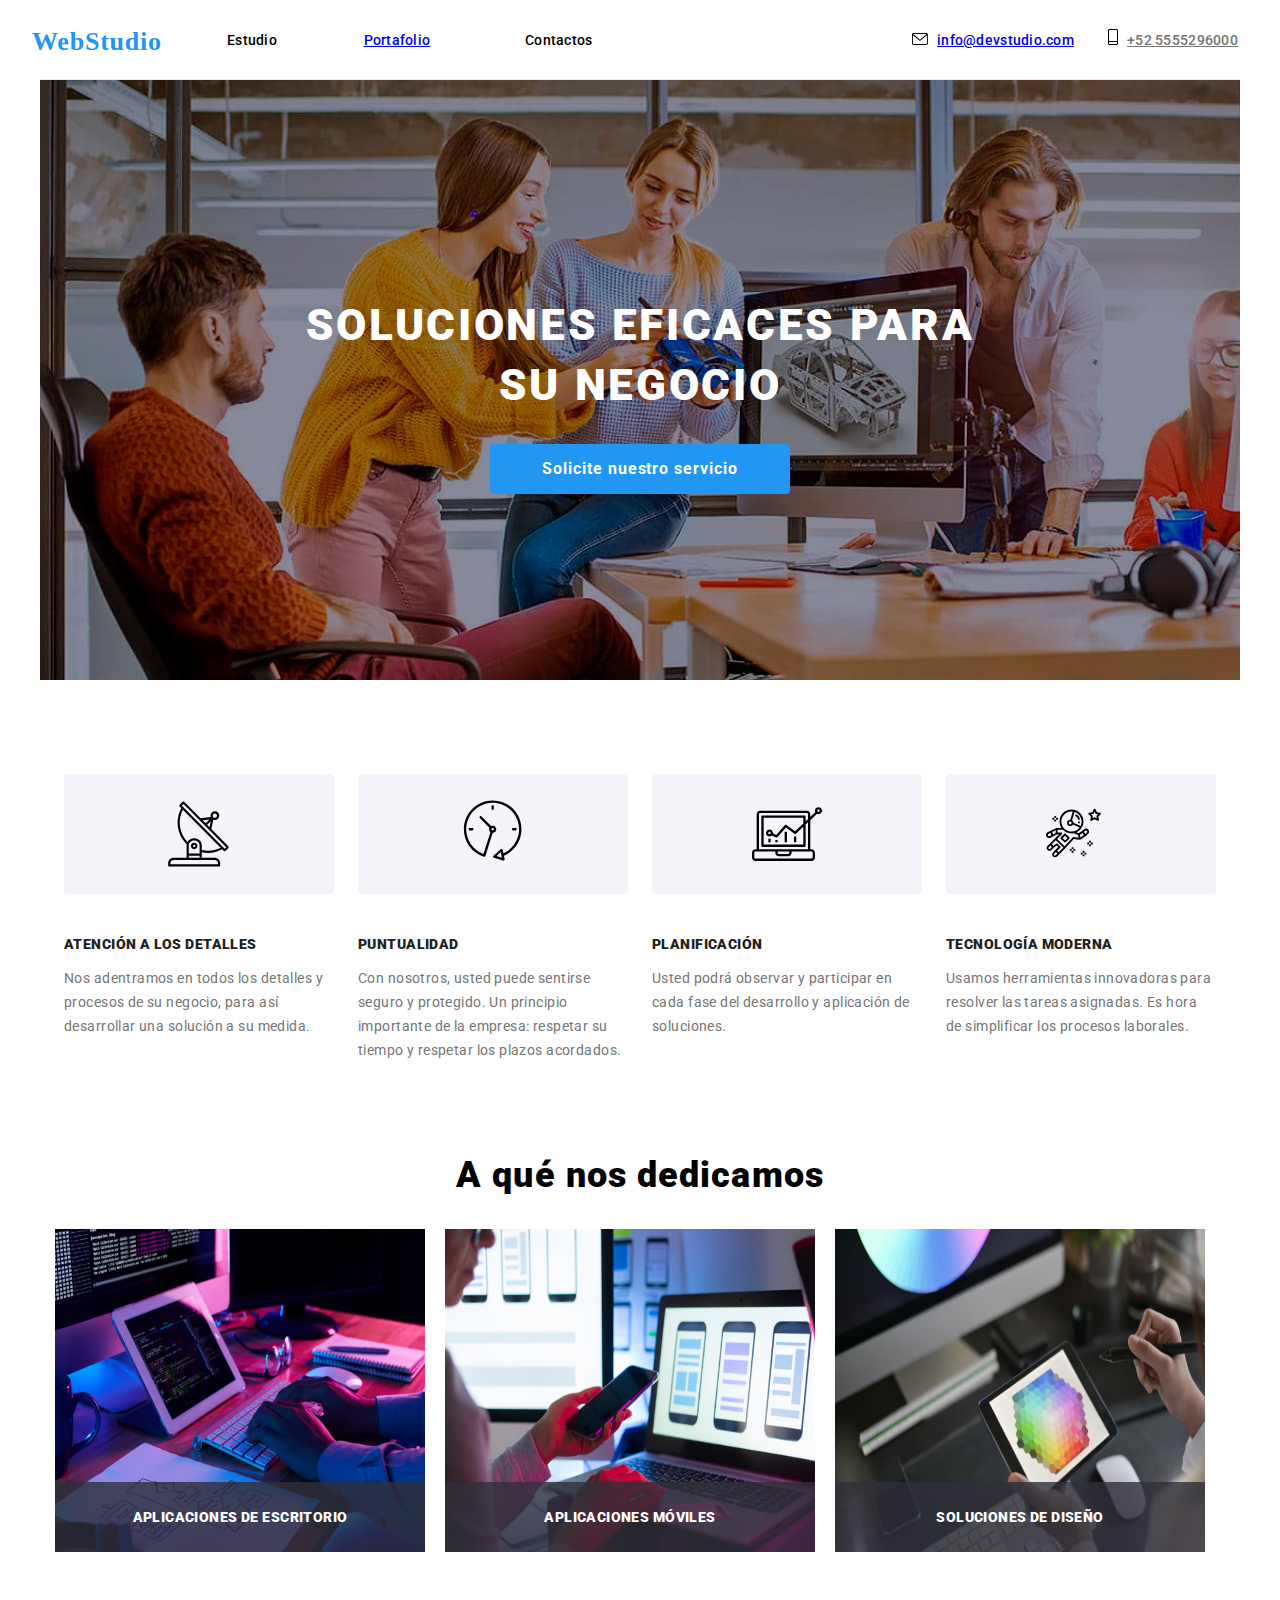
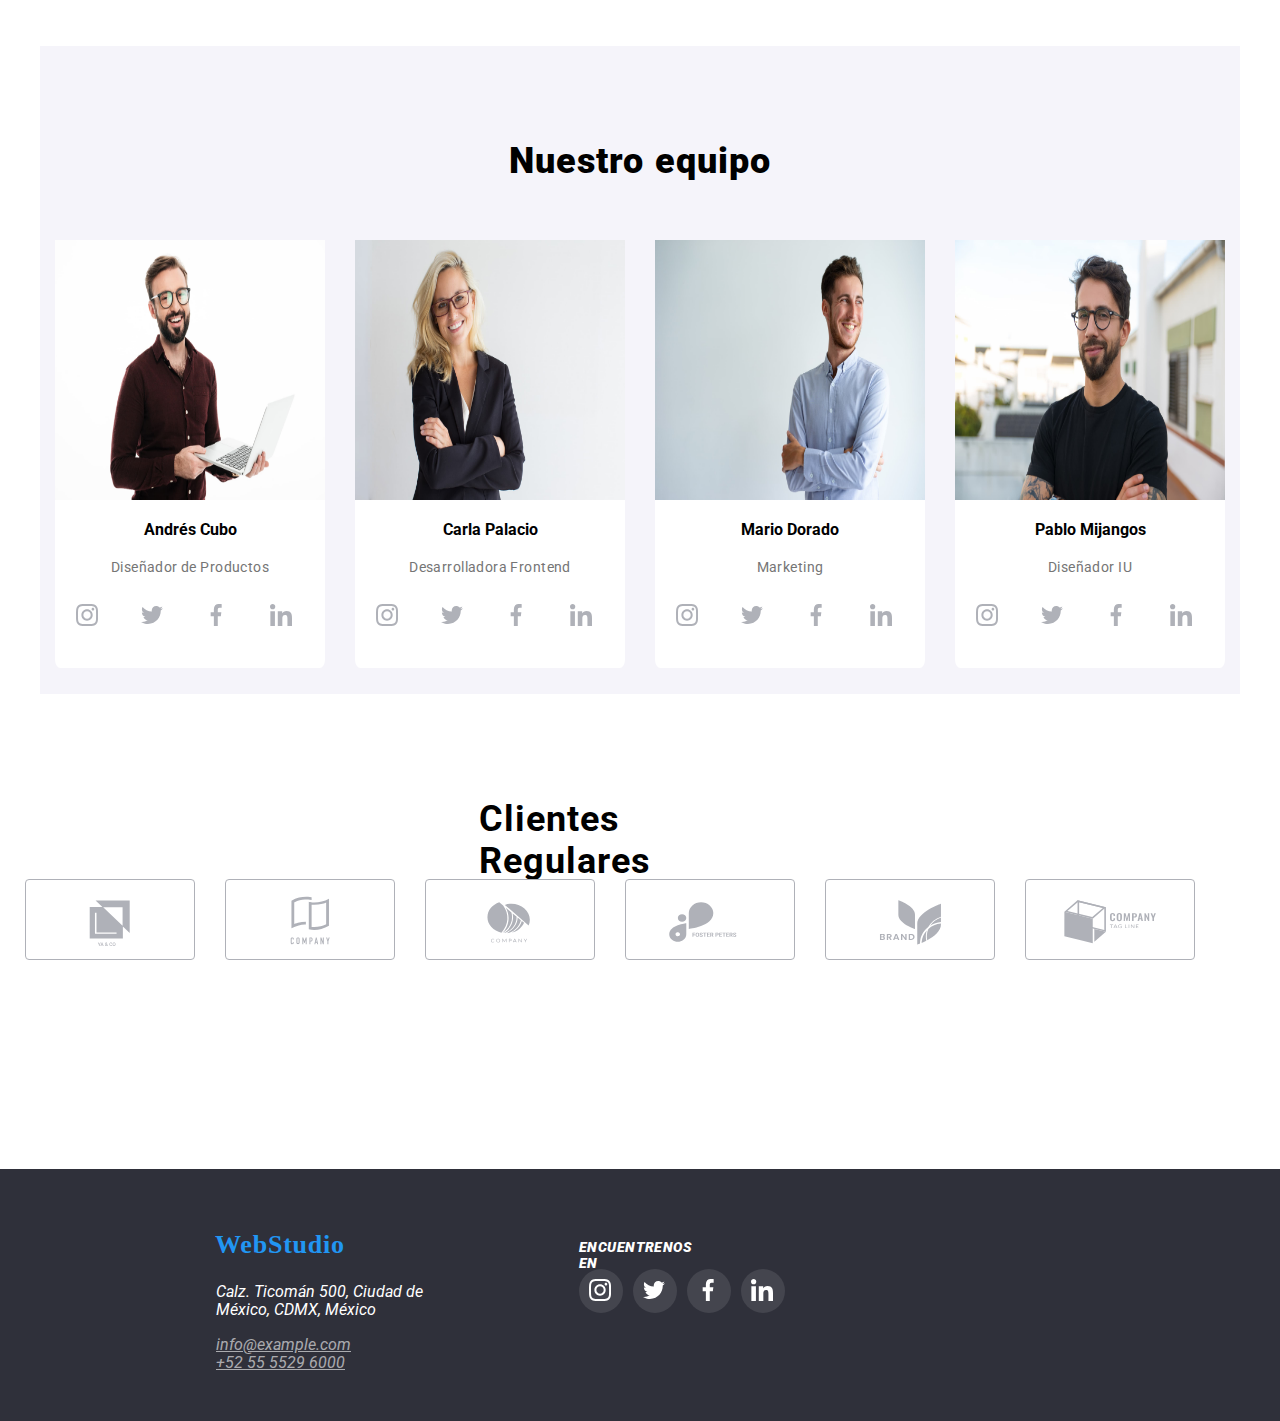
<file: index.html>
<!DOCTYPE html>
<html lang="en">

<head>
    <meta charset="UTF-8">
    <meta http-equiv="X-UA-Compatible" content="IE=edge">
    <meta name="viewport" content="width=device-width, initial-scale=1.0">
    <title>Soluciones eficaces para su Negocio</title>
    <link rel="stylesheet" href="https://cdnjs.cloudflare.com/ajax/libs/modern-normalize/1.1.0/modern-normalize.css" integrity="sha512-Y0MM+V6ymRKN2zStTqzQ227DWhhp4Mzdo6gnlRnuaNCbc+YN/ZH0sBCLTM4M0oSy9c9VKiCvd4Jk44aCLrNS5Q==" crossorigin="anonymous" referrerpolicy="no-referrer">
    <link rel="stylesheet" href="./css/styles.css">
    <style>
        @import url("https://fonts.googleapis.com/css2?family=Playfair+Display&family=Roboto:wght@500&display=swap");
    </style>
</head>

<!-- Encabezado -->

<body>
    <header>
        <nav>
            <div>
                <p class="web">WebStudio</p>
            </div>
            <div>
                <p class="estudio">Estudio</p>
            </div>
            <div>
                <a class="link1" href="portafolio.html">
                    <p class="portafolio">Portafolio</p>
                </a>
            </div>
            <div>
                <p class="contactos">Contactos</p>
            </div>
        </nav>
        <div class="iconos-contacto">
            <svg class="icono-correo"><use href="./images/icons.svg#icon-correo"></use>
          </svg>
            <a class="correo" href="mailto:info@devstudio.com">info@devstudio.com</a>
            <svg class="icono-tel"><use href="./images/icons.svg#icon-movil"></use></svg>
            <a class="tel" href="tel:+525555296000">+52 5555296000</a>
        </div>
    </header>

    <!-- Cuerpo de la página -->

    <main>
        <section class="container">
            <!--Presentación-->
            <div class="cont1">
                <h1 class="titppal">SOLUCIONES EFICACES PARA <br>SU NEGOCIO</h1>
                <button class="botppal">Solicite nuestro servicio</button>
            </div>
        </section>

        <section class="container">
            <div class="valores">
                <svg class="caja-icon">
            <use
              href="./images/icons.svg#icon-icon-antena"
              width="65px"
              height="70px"
              x="102"
              y="25"
            ></use>
          </svg>
                <svg class="caja-icon">
            <use
              href="./images/icons.svg#icon-icon-reloj"
              width="65px"
              height="70px"
              x="102"
              y="25"
            ></use>
          </svg>
                <svg class="caja-icon">
            <use href="./images/icons.svg#icon-icon-computer"></use>
          </svg>
                <svg class="caja-icon">
            <use
              href="./images/icons.svg#icon-icon-astronauta"
              width="55px"
              height="60px"
              x="100"
              y="29"
            ></use>
          </svg>
            </div>
            <div class="cont2">
                <div>
                    <h2 class="subt"><b>ATENCIÓN A LOS DETALLES</b></h2>
                    <p class="parrf">
                        Nos adentramos en todos los detalles y procesos de su negocio, para así desarrollar una solución a su medida.
                    </p>
                </div>
                <div>
                    <h2 class="subt"><b>PUNTUALIDAD</b></h2>
                    <p class="parrf">
                        Con nosotros, usted puede sentirse seguro y protegido. Un principio importante de la empresa: respetar su tiempo y respetar los plazos acordados.
                    </p>
                </div>
                <div>
                    <h2 class="subt"><b>PLANIFICACIÓN</b></h2>
                    <p class="parrf">
                        Usted podrá observar y participar en cada fase del desarrollo y aplicación de soluciones.
                    </p>
                </div>
                <div>
                    <h2 class="subt"><b>TECNOLOGÍA MODERNA</b></h2>
                    <p class="parrf">
                        Usamos herramientas innovadoras para resolver las tareas asignadas. Es hora de simplificar los procesos laborales.
                    </p>
                </div>
            </div>
        </section>

        <!--Servicios-->
        <section class="container">
            <div class="images1">
                <div>
                    <h2 class="tit2"><b>A qué nos dedicamos</b></h2>
                </div>
                <div class="fila-servicios">
                    <div class="t1">
                        <img class="margen1" src="images/desktop.jpeg" alt="Desktop " width="370" height="323">
                        <div class="caja-texto">
                            <b>APLICACIONES DE ESCRITORIO</b>
                        </div>
                    </div>
                    <div class="t1">
                        <img class="margen1" src="images/laptop.jpeg" alt="laptop " width="370" height="323">
                        <div class="caja-texto">
                            <b>APLICACIONES MÓVILES</b>
                        </div>
                    </div>
                    <div class="t1">
                        <img class="margen1" src="images/tablet.jpeg" alt="tablet " width="370" height="323">
                        <div class="caja-texto">
                            <b>SOLUCIONES DE DISEÑO</b>
                        </div>
                    </div>
                </div>
            </div>



        </section>

        <!--Equipo de Trabajo-->

        <section class="container">
            <div class="cont3">
                <div>
                    <h2 class="tit3"><b>Nuestro equipo</b></h2>
                </div>
                <div class="personas">
                    <div class="tarjeta">
                        <div>
                            <img src="images/person1.jpeg" alt="Person1" width="270" height="260">
                        </div>
                        <div>
                            <p><b>Andrés Cubo</b></p>
                            <p class="parrf">Diseñador de Productos</p>
                        </div>
                        <div class="fila-icons">
                            <svg class="icon">
                  <use
                    href="./images/icons.svg#icon-icon-instagram"
                    width="22px"
                    height="22px"
                    x="10"
                    y="10"
                  ></use>
                </svg>
                            <svg class="icon">
                  <use
                    href="./images/icons.svg#icon-icon-twitter"
                    width="22px"
                    height="22px"
                    x="10"
                    y="10"
                  ></use>
                </svg>
                            <svg class="icon">
                  <use
                    href="./images/icons.svg#icon-icon-facebook"
                    width="22px"
                    height="22px"
                    x="10"
                    y="10"
                  ></use>
                </svg>
                            <svg class="icon">
                  <use
                    href="./images/icons.svg#icon-icon-linkedin"
                    width="22px"
                    height="22px"
                    x="10"
                    y="10"
                  ></use>
                </svg>
                        </div>
                    </div>
                    <div class="tarjeta">
                        <div>
                            <img src="images/person2.jpeg " alt="Person2" width="270" height="260">
                        </div>
                        <div>
                            <p><b>Carla Palacio</b></p>
                            <p class="parrf">Desarrolladora Frontend</p>
                            <div class="fila-icons">
                                <svg class="icon">
                    <use
                      href="./images/icons.svg#icon-icon-instagram"
                      width="22px"
                      height="22px"
                      x="10"
                      y="10"
                    ></use>
                  </svg>
                                <svg class="icon">
                    <use
                      href="./images/icons.svg#icon-icon-twitter"
                      width="22px"
                      height="22px"
                      x="10"
                      y="10"
                    ></use>
                  </svg>
                                <svg class="icon">
                    <use
                      href="./images/icons.svg#icon-icon-facebook"
                      width="22px"
                      height="22px"
                      x="10"
                      y="10"
                    ></use>
                  </svg>
                                <svg class="icon">
                    <use
                      href="./images/icons.svg#icon-icon-linkedin"
                      width="22px"
                      height="22px"
                      x="10"
                      y="10"
                    ></use>
                  </svg>
                            </div>
                        </div>
                    </div>
                    <div class="tarjeta">
                        <div>
                            <img src="images/person3.jpeg" alt="Person3" width="270" height="260">
                        </div>
                        <div>
                            <p><b>Mario Dorado</b></p>
                            <p class="parrf">Marketing</p>
                        </div>
                        <div class="fila-icons">
                            <svg class="icon">
                  <use
                    href="./images/icons.svg#icon-icon-instagram"
                    width="22px"
                    height="22px"
                    x="10"
                    y="10"
                  ></use>
                </svg>
                            <svg class="icon">
                  <use
                    href="./images/icons.svg#icon-icon-twitter"
                    width="22px"
                    height="22px"
                    x="10"
                    y="10"
                  ></use>
                </svg>
                            <svg class="icon">
                  <use
                    href="./images/icons.svg#icon-icon-facebook"
                    width="22px"
                    height="22px"
                    x="10"
                    y="10"
                  ></use>
                </svg>
                            <svg class="icon">
                  <use
                    href="./images/icons.svg#icon-icon-linkedin"
                    width="22px"
                    height="22px"
                    x="10"
                    y="10"
                  ></use>
                </svg>
                        </div>
                    </div>
                    <div class="tarjeta">
                        <div>
                            <img src="images/person4.jpeg" alt="Person4" width="270" height="260">
                        </div>
                        <div>
                            <p><b>Pablo Mijangos</b></p>
                            <p class="parrf">Diseñador IU</p>
                        </div>
                        <div class="fila-icons">
                            <svg class="icon">
                  <use
                    href="./images/icons.svg#icon-icon-instagram"
                    width="22px"
                    height="22px"
                    x="10"
                    y="10"
                  ></use>
                </svg>
                            <svg class="icon">
                  <use
                    href="./images/icons.svg#icon-icon-twitter"
                    width="22px"
                    height="22px"
                    x="10"
                    y="10"
                  ></use>
                </svg>
                            <svg class="icon">
                  <use
                    href="./images/icons.svg#icon-icon-facebook"
                    width="22px"
                    height="22px"
                    x="10"
                    y="10"
                  ></use>
                </svg>
                            <svg class="icon">
                  <use
                    href="./images/icons.svg#icon-icon-linkedin"
                    width="22px"
                    height="22px"
                    x="10"
                    y="10"
                  ></use>
                </svg>
                        </div>
                    </div>
                </div>
            </div>
        </section>

        <section class="container">
            <div class="clientes">
                <div>
                    <h2 class="tit4">Clientes Regulares</h2>
                </div>
                <div class="iconos-clientes">
                    <svg class="icon-client">
              <use href="./images/icons.svg#icon-icon-client1"></use>
            </svg>
                    <svg class="icon-client">
              <use href="./images/icons.svg#icon-icon-client2"></use>
            </svg>
                    <svg class="icon-client">
              <use href="./images/icons.svg#icon-icon-client3"></use>
            </svg>
                    <svg class="icon-client">
              <use href="./images/icons.svg#icon-icon-client4"></use>
            </svg>
                    <svg class="icon-client">
              <use href="./images/icons.svg#icon-icon-client5"></use>
            </svg>
                    <svg class="icon-client">
              <use href="./images/icons.svg#icon-icon-client6"></use>
            </svg>
                </div>
            </div>
        </section>
    </main>

    <footer>
        <h2 class="web-final">WebStudio</h2>
        <address>
        <ul class="direccion">
          <li>
            <p class="lugar">
              Calz. Ticomán 500, Ciudad de <br>México, CDMX, México
            </p>
          </li>
          <li>
            <a href="mailto:info@example.com " class="info">info@example.com</a>
          </li>
          <li>
            <a href="tel:+525555296000 " class="info">+52 55 5529 6000</a>
          </li>
        </ul>
        <div>
          <div>
            <p class="encuentrenos"><b>ENCUENTRENOS EN</b></p>
          </div>
          <div class="fila-icons-piepagina">
            <svg class="icon-p">
              <use
                href="./images/icons.svg#icon-icon-instagram"
                width="22px"
                height="22px"
                x="10"
                y="10"
              ></use>
            </svg>
            <svg class="icon-p">
              <use
                href="./images/icons.svg#icon-icon-twitter"
                width="22px"
                height="22px"
                x="10"
                y="10"
              ></use>
            </svg>
            <svg class="icon-p">
              <use
                href="./images/icons.svg#icon-icon-facebook"
                width="22px"
                height="22px"
                x="10"
                y="10"
              ></use>
            </svg>
            <svg class="icon-p">
              <use
                href="./images/icons.svg#icon-icon-linkedin"
                width="22px"
                height="22px"
                x="10"
                y="10"
              ></use>
            </svg>
          </div>
        </div>
      </address>
    </footer>
</body>

</html>
</file>
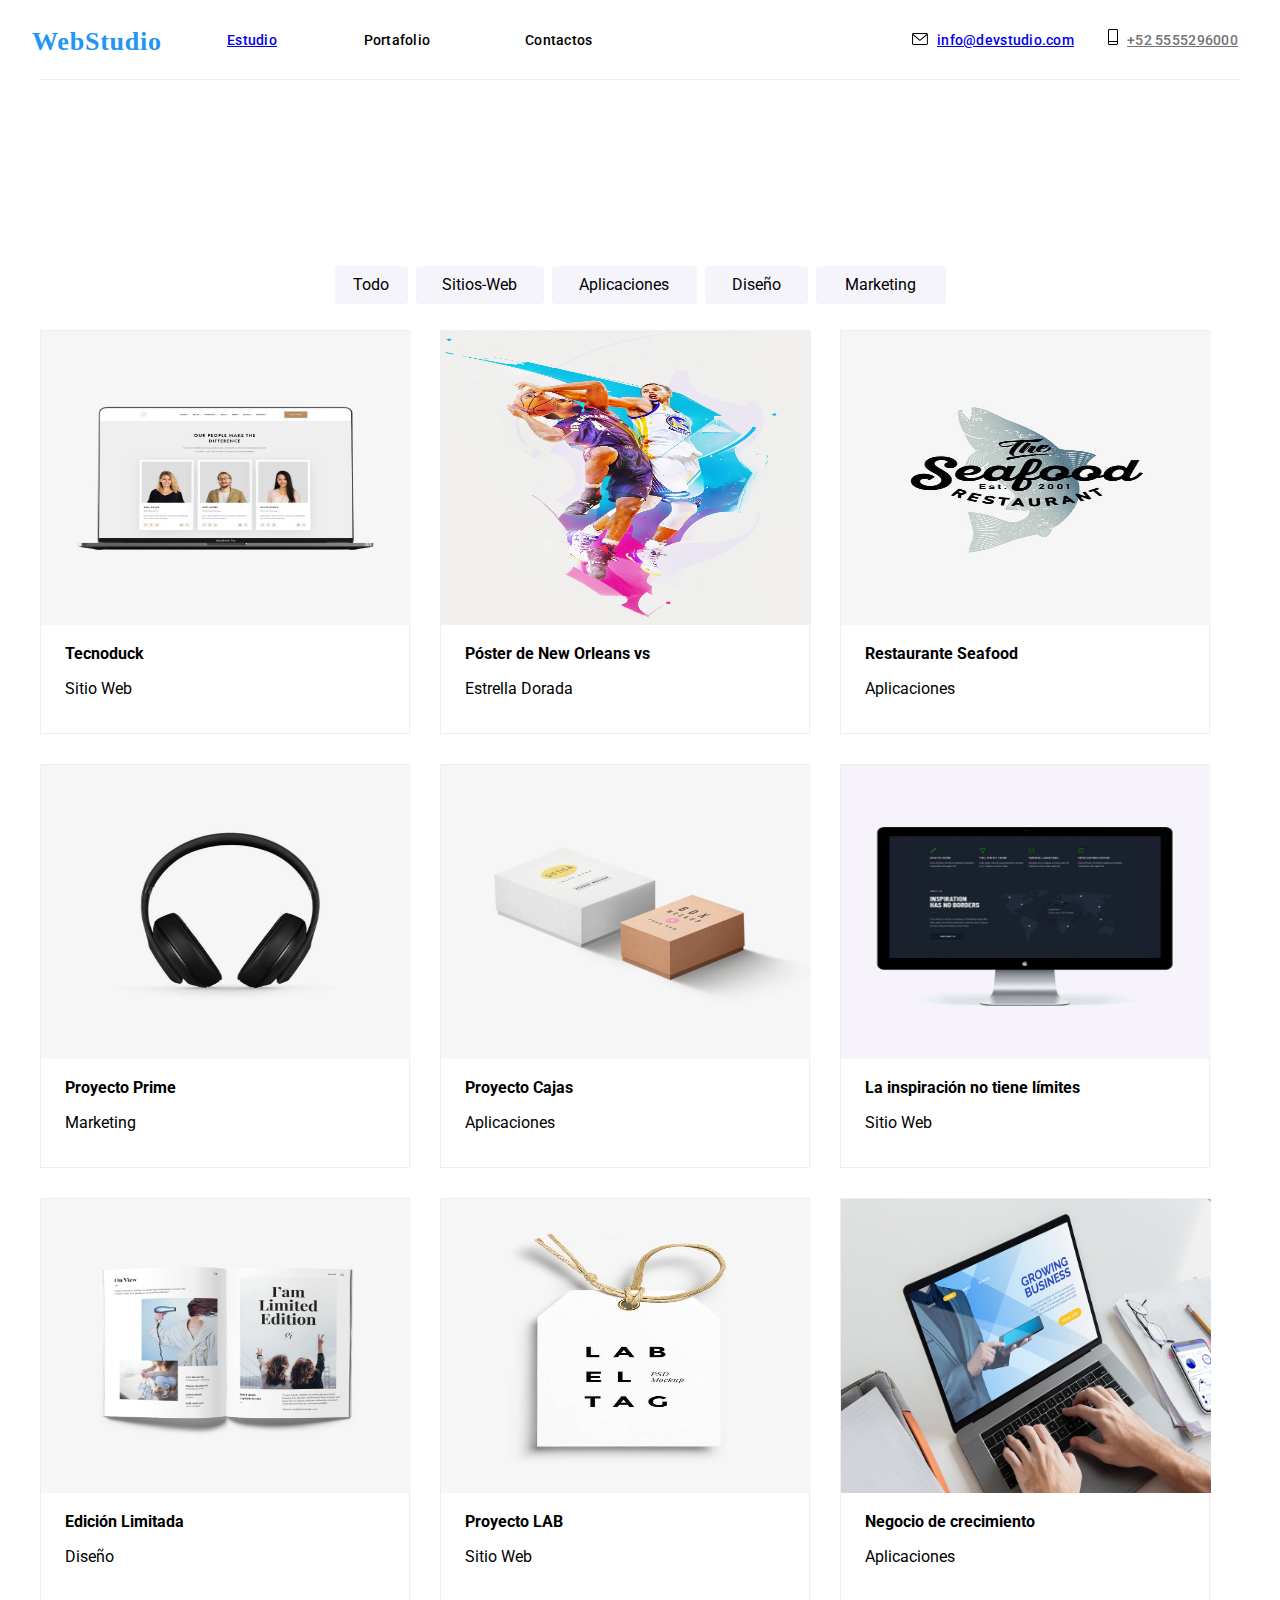
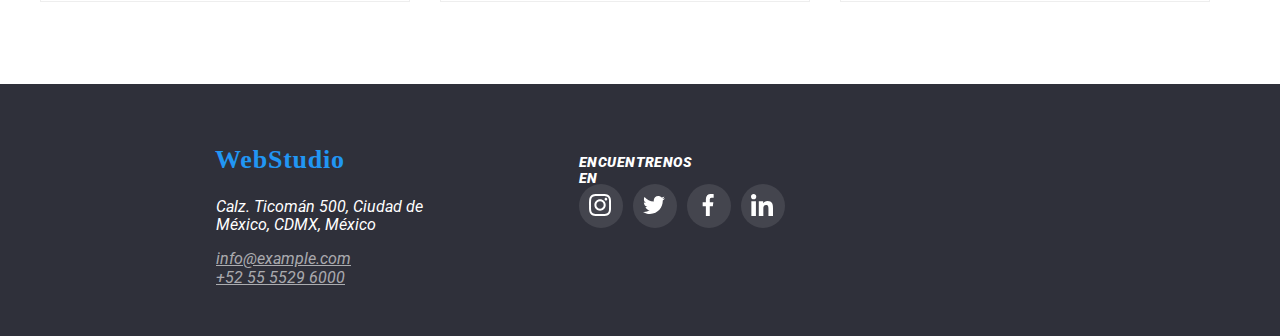
<file: portafolio.html>
<!DOCTYPE html>
<html lang="en">

<head>
    <meta charset="UTF-8">
    <meta http-equiv="X-UA-Compatible" content="IE=edge">
    <meta name="viewport" content="width=device-width, initial-scale=1.0">
    <title>Soluciones eficaces para su Negocio</title>
    <link rel="stylesheet" href="https://cdnjs.cloudflare.com/ajax/libs/modern-normalize/1.1.0/modern-normalize.css" integrity="sha512-Y0MM+V6ymRKN2zStTqzQ227DWhhp4Mzdo6gnlRnuaNCbc+YN/ZH0sBCLTM4M0oSy9c9VKiCvd4Jk44aCLrNS5Q==" crossorigin="anonymous" referrerpolicy="no-referrer">
    <link rel="stylesheet " href="./css/styles.css ">
    <style>
        @import url("https://fonts.googleapis.com/css2?family=Playfair+Display&family=Roboto:wght@500&display=swap ");
    </style>
    <link rel="stylesheet " href="https://cdnjs.cloudflare.com/ajax/libs/font-awesome/4.7.0/css/font-awesome.min.css ">
</head>

<body>
    <header>
        <nav>
            <div>
                <p class="web">WebStudio</p>
            </div>
            <div>
                <a class="link1" href="index.html ">
                    <p class="estudio">Estudio</p>
                </a>
            </div>
            <div>
                <a>
                    <p class="portafolio">Portafolio</p>
                </a>
            </div>
            <div>
                <p class="contactos">Contactos</p>
            </div>
        </nav>
        <div>
            <svg class="icono-correo"><use href="./images/icons.svg#icon-correo"></use>
          </svg>
            <a class="correo" href="mailto:info@devstudio.com">info@devstudio.com</a>
            <svg class="icono-tel"><use href="./images/icons.svg#icon-movil"></use></svg>
            <a class="tel" href="tel:+525555296000">+52 5555296000</a>

        </div>
    </header>

    <main>
        <section class="container">
            <div class="botones">
                <button class="primerboton">Todo</button>
                <button class="sitiosweb">Sitios-Web</button>
                <button class="aplicaciones">Aplicaciones</button>
                <button class="diseño">Diseño</button>
                <button class="marketing">Marketing</button>
            </div>
        </section>

        <section class="container">
            <div class="filatarjetas1">
                <div class="tarjeta2">
                    <img src="./images/people.jpeg " width="370" height="294" alt="People">
                    <p class="etiqueta"><b>Tecnoduck</b></p>
                    <p class="etiqueta">Sitio Web</p>
                </div>
                <div class="tarjeta2">
                    <img src="./images/sports.jpeg " width="370" height="294" alt="Sports">
                    <p class="etiqueta"><b>Póster de New Orleans vs</b></p>
                    <p class="etiqueta">Estrella Dorada</p>
                </div>
                <div class="tarjeta2">
                    <img src="./images/seafood.jpeg " width="370" height="294" alt="Restaurant">
                    <p class="etiqueta"><b>Restaurante Seafood</b></p>
                    <p class="etiqueta">Aplicaciones</p>
                </div>
            </div>

            <div class="filatarjetas2">
                <div class="tarjeta2">
                    <img src="./images/audio.jpeg " width="370" height="294" alt="People">
                    <p class="etiqueta"><b>Proyecto Prime</b></p>
                    <p class="etiqueta">Marketing</p>
                </div>
                <div class="tarjeta2">
                    <img src="./images/boxes.jpeg " width="370" height="294" alt="People">
                    <p class="etiqueta"><b>Proyecto Cajas</b></p>
                    <p class="etiqueta">Aplicaciones</p>
                </div>
                <div class="tarjeta2">
                    <img src="./images/computer.jpeg " width="370" height="294" alt="People">
                    <p class="etiqueta"><b>La inspiración no tiene límites</b></p>
                    <p class="etiqueta">Sitio Web</p>
                </div>
            </div>

            <div class="filatarjetas3">
                <div class="tarjeta2">
                    <img src="./images/magazine.jpeg " width="370" height="294" alt="People">
                    <p class="etiqueta"><b>Edición Limitada</b></p>
                    <p class="etiqueta">Diseño</p>
                </div>
                <div class="tarjeta2">
                    <img src="./images/tag.jpeg " width="370" height="294" alt="People">
                    <p class="etiqueta"><b>Proyecto LAB</b></p>
                    <p class="etiqueta">Sitio Web</p>
                </div>
                <div class="tarjeta2">
                    <img src="./images/laptop2.jpeg " width="370" height="294" alt="People">
                    <p class="etiqueta"><b>Negocio de crecimiento</b></p>
                    <p class="etiqueta">Aplicaciones</p>
                </div>
            </div>
        </section>
    </main>

    <footer>
        <h2 class="web-final">WebStudio</h2>
        <address>
        <ul class="direccion">
          <li>
            <p class="lugar">
              Calz. Ticomán 500, Ciudad de <br>México, CDMX, México
            </p>
          </li>
          <li>
            <a href="mailto:info@example.com " class="info">info@example.com</a>
          </li>
          <li>
            <a href="tel:+525555296000 " class="info">+52 55 5529 6000</a>
          </li>
        </ul>
        <div>
          <div>
            <p class="encuentrenos"><b>ENCUENTRENOS EN</b></p>
          </div>
          <div class="fila-icons-piepagina">
            <svg class="icon-p">
              <use
                href="./images/icons.svg#icon-icon-instagram"
                width="22px"
                height="22px"
                x="10"
                y="10"
              ></use>
            </svg>
            <svg class="icon-p">
              <use
                href="./images/icons.svg#icon-icon-twitter"
                width="22px"
                height="22px"
                x="10"
                y="10"
              ></use>
            </svg>
            <svg class="icon-p">
              <use
                href="./images/icons.svg#icon-icon-facebook"
                width="22px"
                height="22px"
                x="10"
                y="10"
              ></use>
            </svg>
            <svg class="icon-p">
              <use
                href="./images/icons.svg#icon-icon-linkedin"
                width="22px"
                height="22px"
                x="10"
                y="10"
              ></use>
            </svg>
          </div>
        </div>
      </address>
    </footer>
</body>

</html>
</file>
<file: css/styles.css>
/*---------------------------------------Global */

*,
*::before,
*::after {
    box-sizing: border-box;
}

body {
    font-family: "Roboto", sans-serif;
}

header {
    width: 1200px;
    height: 80px;
    margin-left: auto;
    margin-right: auto;
    display: flex;
    justify-content: center;
    align-items: center;
    border-bottom: 1px solid #ECECEC
}


/*----------------------------------------Títulos,párrafos*/


/*------------------------------------------Encabezado*/

.web {
    height: 31px;
    width: 145px;
    left: 215px;
    top: 24px;
    font-family: Raleway;
    font-size: 26px;
    font-weight: 700;
    line-height: 31px;
    letter-spacing: 0.03em;
    color: #2196f3;
    margin-left: -60px
}

nav {
    display: flex;
    justify-content: space-evenly;
    height: 80px;
    width: 600px;
    left: 0px;
    top: 80px;
}

.estudio {
    height: 16px;
    width: 49px;
    left: 453px;
    top: 32px;
    font-weight: 500;
    font-size: 18px;
    margin-right: 50px;
    font-size: 14px;
    line-height: 16px;
    letter-spacing: 0.02em;
    margin-top: 32px;
    margin-bottom: 32px;
    margin-right: 37.5px;
}

.estudio:hover {
    color: #2196f3;
}

.portafolio {
    height: 16px;
    width: 65px;
    left: 552px;
    top: 32px;
    font-size: 14px;
    font-weight: 500;
    line-height: 16px;
    letter-spacing: 0.02em;
    text-align: left;
    margin-top: 32px;
    margin-bottom: 32px;
    margin-right: 46.5px;
}


/* .link1 {
    text-decoration: underline 2px #2196F3
}
 */

.portafolio:hover {
    color: #2196f3;
}

.contactos {
    height: 16px;
    width: 67px;
    left: 667px;
    top: 32px;
    font-family: Roboto;
    font-size: 14px;
    font-weight: 500;
    line-height: 16px;
    letter-spacing: 0.02em;
    text-align: left;
    margin-top: 32px;
    margin-bottom: 32px;
}

.contactos:hover {
    color: #2196f3;
}

.icono-correo {
    height: 12px;
    width: 16px;
    left: 1052px;
    top: 34px;
    border-radius: 0px;
    margin-left: 270px;
    margin-right: 5px;
}

.correo {
    height: 16px;
    width: 135px;
    left: 1078px;
    top: 32px;
    font-size: 14px;
    font-weight: 500;
    line-height: 16px;
    letter-spacing: 0.02em;
}

.icono-correo:hover::before,
.icono-correo::after {
    content: "";
    display: inline-block;
    fill: #2196F3;
    color: #2196F3
}


/* .correo::after :hover { */


/* fill: #2196F3 */


/* } */


/*  */


/* .correo:hover { */


/* color: #2196f3; */


/* } */

.icono-tel {
    height: 16px;
    width: 10px;
    left: 1243px;
    top: 32px;
    border-radius: 0px;
    margin-left: 30px;
    margin-right: 5px;
}

.tel {
    height: 16px;
    width: 118px;
    left: 1263px;
    top: 32px;
    font-size: 14px;
    font-weight: 500;
    line-height: 16px;
    letter-spacing: 0.02em;
    color: #757575;
}

.icono-tel:hover {
    fill: #2196F3
}

.tel:hover {
    color: #2196F3;
}


/*----------------------------------Secciones*/

.container {
    width: 1200px;
    margin-left: auto;
    margin-right: auto;
}

button {
    display: flex;
    justify-content: center;
    align-items: center;
    height: 38px;
    width: 128px;
    left: 576px;
    top: 186px;
    border-radius: 4px;
    border: none;
    background: #f5f4fa;
}

.primerBoton {
    width: 73px;
    height: 38px;
    background-color: #2196f3;
    color: white;
}

.primerBoton:hover {
    text-decoration: underline;
}

.cont1 {
    height: 600px;
    left: -4px;
    top: 80px;
    border-radius: 0px;
    background-image: url("../images/Imagenfondo.jpeg");
    display: flex;
    flex-direction: column;
    justify-content: center;
    align-items: center;
    margin-bottom: 94px;
    text-align: center;
    color: white;
}

.titppal {
    font-family: Roboto;
    font-size: 44px;
    font-weight: 900;
    line-height: 60px;
    letter-spacing: 0.06em;
}

.botppal {
    height: 50px;
    width: 300px;
    left: 666px;
    top: 430px;
    border-radius: 4px;
    padding: 10px 32px 10px 32px;
    background-color: #2196f3;
    color: white;
    font-family: Roboto;
    font-size: 16px;
    font-weight: 700;
    line-height: 30px;
    letter-spacing: 0.06em;
}


/*-----------------------Valor agregado*/

.valores {
    display: flex;
    justify-content: space-evenly;
    align-items: center;
    margin-bottom: 30px;
}

.caja-icon {
    height: 120px;
    width: 270px;
    left: 206px;
    top: 769px;
    border-radius: 4px;
    background: #F5F4FA;
}

.cont2 {
    display: flex;
    flex-direction: row;
    justify-content: space-evenly;
    text-align: left;
    margin-bottom: 99px;
}

.subt {
    height: 16px;
    width: 270px;
    left: 206px;
    top: 919px;
    border-radius: nullpx;
    font-size: 14px;
    font-weight: 700;
    line-height: 16px;
    letter-spacing: 0.03em;
    text-align: left;
    color: #212121;
}

.parrf {
    height: 75px;
    width: 270px;
    left: 815px;
    top: 801px;
    font-family: Roboto;
    font-size: 14px;
    font-weight: 400;
    line-height: 24px;
    letter-spacing: 0.03em;
    color: #757575;
}

.images1 {
    margin-bottom: 94px;
    text-align: center;
}

.margen1 {
    margin-right: 20px;
}

.fila-servicios {
    display: flex;
    justify-content: center;
}

.t1 {
    display: flex;
    flex-direction: column;
}

.caja-texto {
    height: 70px;
    width: 370px;
    border-radius: 0px;
    background: rgba(47, 48, 58, 0.8);
    font-size: 14px;
    font-weight: 700;
    line-height: 16px;
    letter-spacing: 0.03em;
    color: #FFFFFF;
    display: flex;
    align-items: center;
    justify-content: center;
    text-align: center;
    margin-top: -70px;
}


/*--------------------Listado del personal*/

.cont3 {
    height: 648px;
    width: 1200px;
    left: 0px;
    top: 1510px;
    border-radius: 0px;
    background: #f5f4fa;
    justify-content: space-between;
    align-items: center;
    text-align: center;
}

.personas {
    height: 708px;
    display: flex;
    justify-content: space-around;
    margin-top: 50px;
}

.tit2 {
    height: 46px;
    width: auto;
    font-family: Roboto;
    font-size: 36px;
    font-weight: 700;
    line-height: 42px;
    letter-spacing: 0.03em;
}

.tit3 {
    height: 42px;
    width: auto;
    left: 669px;
    top: 1604px;
    font-family: Roboto;
    font-size: 36px;
    font-weight: 700;
    line-height: 42px;
    letter-spacing: 0.03em;
    padding-top: 94px;
    padding-bottom: 50px;
}

.tarjeta {
    height: 428px;
    width: 270px;
    left: 208px;
    top: 1696px;
    border-radius: 2%;
    background: #ffffff;
}

.tarjeta:hover {
    box-shadow: 0px 2px 1px 0px #00000033;
    box-shadow: 0px 1px 1px 0px #00000024;
    box-shadow: 0px 1px 3px 0px #0000001f;
}

.fila-icons {
    display: flex;
    justify-content: space-evenly;
    margin-top: -50px;
}

.icon {
    height: 44px;
    width: 44px;
    left: 0px;
    top: 0px;
    border-radius: 100px;
    align-content: center;
    margin-right: 10px;
    fill: #AFB1B8;
}

.icon:hover {
    background-color: #2196f3;
    fill: white
}


/*--------------------segunda página-Verticales de Negocio*/

.botones {
    display: flex;
    justify-content: center;
    align-content: center;
    height: 200px;
    top: 186px;
    left: 495px;
}

.primerboton {
    height: 38px;
    width: 73px;
    left: 495px;
    top: 186px;
    border-radius: 4px;
    margin-right: 8px;
    margin-top: 186px;
}

.sitiosweb {
    height: 38px;
    width: 128px;
    left: 576px;
    top: 186px;
    border-radius: 4px;
    margin-right: 8px;
    margin-top: 186px;
    background: #F5F4FA;
}

.aplicaciones {
    height: 38px;
    width: 145px;
    left: 712px;
    top: 186px;
    border-radius: 4px;
    margin-right: 8px;
    margin-top: 186px;
    background: #F5F4FA;
}

.diseño {
    height: 38px;
    width: 103px;
    left: 865px;
    top: 186px;
    border-radius: 4px;
    margin-right: 8px;
    margin-top: 186px;
    background: #F5F4FA;
}

.marketing {
    height: 38px;
    width: 130px;
    left: 976px;
    top: 186px;
    border-radius: 4px;
    margin-top: 186px;
    background: #F5F4FA;
}

.textbuton1 {
    height: 26px;
    width: 38px;
    left: 512px;
    top: 192px;
    font-size: 16px;
    font-weight: 500;
    line-height: 26px;
    letter-spacing: 0.03em;
    color: #FFFFFF;
}

.textbuton2 {
    height: 26px;
    width: 128px;
    left: 600px;
    top: 192px;
    font-size: 16px;
    font-weight: 500;
    line-height: 26px;
    letter-spacing: 0.03em;
    color: #212121;
}

.textbuton3 {
    height: 26px;
    width: 98px;
    left: 735px;
    top: 192px;
    font-size: 16px;
    font-weight: 500;
    line-height: 26px;
    letter-spacing: 0.03em;
    color: #212121;
}

.textbuton4 {
    height: 26px;
    width: 52px;
    left: 890px;
    top: 192px;
    font-size: 16px;
    font-weight: 500;
    line-height: 26px;
    letter-spacing: 0.03em;
    color: #212121;
}

.textbuton5 {
    height: 26px;
    width: 52px;
    left: 890px;
    top: 192px;
    font-size: 16px;
    font-weight: 500;
    line-height: 26px;
    letter-spacing: 0.03em;
    color: #212121;
}

.filatarjetas1 {
    display: flex;
    justify-content: space-evenly;
    align-content: center;
    margin-top: 50px;
    margin-bottom: 30px;
}

.filatarjetas2 {
    display: flex;
    justify-content: space-evenly;
    align-content: center;
    margin-bottom: 30px;
}

.filatarjetas3 {
    display: flex;
    justify-content: space-evenly;
    align-content: center;
    margin-bottom: 82px;
}

.tarjeta2 {
    box-sizing: border-box;
    width: 370px;
    height: 404px;
    left: calc(50% - 370px/2 - 400px);
    top: calc(50% - 404px/2 - 464px);
    background: #FFFFFF;
    border: 1px solid #EEEEEE;
    margin-right: 30px;
}

.etiqueta {
    margin-left: 24px;
}

.tarjeta2:hover {
    box-shadow: 1px 4px 6px 0px #00000029;
    box-shadow: 0px 4px 4px 0px #0000000f;
    box-shadow: 0px 1px 1px 0px #0000001f;
}

button:hover {
    cursor: pointer;
    background-color: #2196F3;
    color: white;
    box-shadow: 0px 2px 2px 0px #0000001F;
    box-shadow: 0px 1px 2px 0px #00000014;
    box-shadow: 0px 3px 1px 0px #0000001A;
}


/*--------------------------------------- Sección Clientes */

.clientes {
    height: 372px;
    left: 0px;
    top: 1599px;
    border-radius: 0px;
    background: white;
    display: flex;
    flex-direction: column;
    align-items: center;
    justify-content: space-evenly;
    margin-top: 59px;
    margin-bottom: 44px
}

.tit4 {
    height: 37px;
    width: 323px;
    left: 640px;
    top: 2366px;
    border-radius: nullpx;
    font-size: 36px;
    font-weight: 700;
    line-height: 42px;
    letter-spacing: 0.03em;
}

.iconos-clientes {
    display: flex;
    justify-content: space-evenly;
    margin-right: 30px;
    margin-bottom: 151px;
}

.icon-client {
    height: 81px;
    width: 170px;
    border-radius: 4px;
    border: 1px solid #AFB1B8;
    margin-right: 30px;
    fill: #AFB1B8;
}

.icon-client:hover {
    fill: #2196F3;
    border: solid 1px #2196F3
}


/* ------------------------------Pie de página */

footer {
    height: 252px;
    width: 100%;
    left: 0px;
    top: 1628px;
    border-radius: 0px;
    background-color: #2f303a;
}

.web-final {
    height: 31px;
    width: 145px;
    left: 215px;
    top: 2739px;
    border-radius: nullpx;
    font-family: Raleway;
    font-size: 26px;
    font-weight: 700;
    line-height: 31px;
    letter-spacing: 0.03em;
    text-align: left;
    color: #2196F3;
    padding-top: 60px;
    margin-left: 215px;
}

address {
    display: flex;
    flex-direction: row;
}

.encuentrenos {
    height: 16px;
    width: 135px;
    left: 516px;
    top: 1703px;
    font-size: 14px;
    font-weight: 700;
    line-height: 16px;
    letter-spacing: 0.03em;
    margin-left: 156px;
    margin-top: -12px;
    color: white;
}

.direccion {
    margin-left: 176px;
}

ul {
    list-style: none;
    margin-left: 170px;
}

.lugar {
    color: white;
}

.info {
    color: #ffffff99;
}

.fila-icons-piepagina {
    display: flex;
    flex-direction: row;
    justify-content: space-evenly;
    margin-left: 156px;
}

.icon-p {
    height: 44px;
    width: 44px;
    left: 0px;
    top: 0px;
    border-radius: 100px;
    align-content: center;
    background-color: rgba(255, 255, 255, 0.1);
    fill: white;
    margin-right: 10px;
}

.icon-p:hover {
    background-color: #2196F3;
}
</file>
